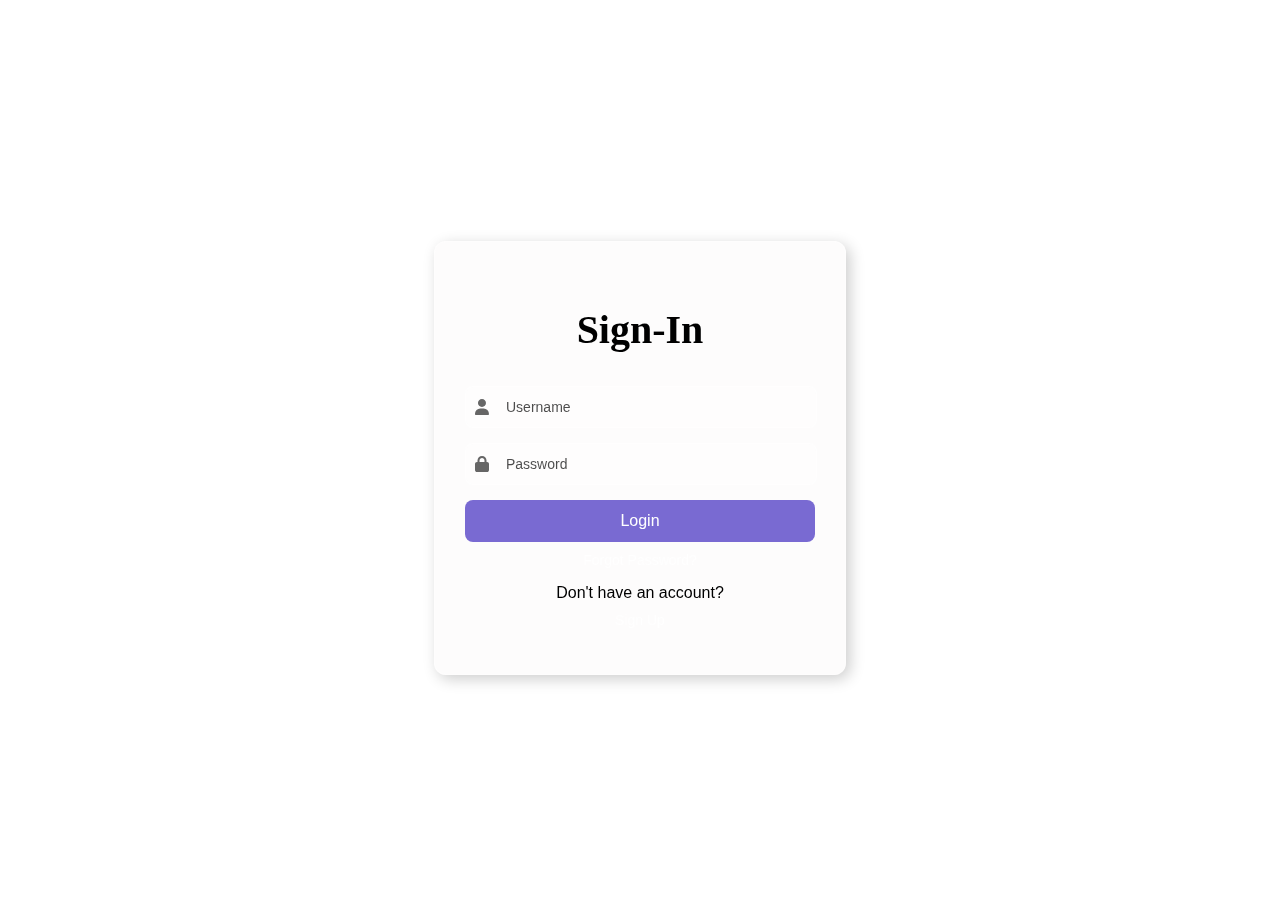
<file: index.html>
<!DOCTYPE html>
<html lang="en">
<head>
    <meta charset="UTF-8">
    <meta name="viewport" content="width=device-width, initial-scale=1.0">
    <title>Auth System</title>
    <link rel="stylesheet" href="https://cdnjs.cloudflare.com/ajax/libs/font-awesome/6.0.0/css/all.min.css">
    <link rel="stylesheet" href="style.css">
</head>
<body>
    <div class="container">
        
        <!-- LOGIN FORM -->
        <div id="login-section">
            <h2>Sign-In</h2>
            <div class="input-container">
                <i class="fas fa-user"></i>
                <input type="text" id="login-username" placeholder="Username" required>
            </div>
            <div class="input-container">
                <i class="fas fa-lock"></i>
                <input type="password" id="login-password" placeholder="Password" required>
            </div>
            <button id="loginBtn">Login</button>
            <a href="#" id="show-forgot">Forgot Password?</a>
            <p>Don't have an account? <a href="#" id="show-signup">Sign Up</a></p>
        </div>

        <!-- SIGNUP FORM -->
        <div id="signup-section" style="display: none;">
            <h2>Sign Up</h2>
            <div class="input-container">
                <i class="fas fa-user"></i>
                <input type="text" id="signup-username" placeholder="Username" required>
            </div>
            <div class="input-container">
                <i class="fas fa-envelope"></i>
                <input type="email" id="signup-email" placeholder="Email " required>
            </div>
            <div class="input-container">
                <i class="fas fa-lock"></i>
                <input type="password" id="signup-password" placeholder="Password" required>
            </div>
            <div class="input-container">
                <i class="fas fa-lock"></i>
                <input type="password" id="signup-confirm-password" placeholder="Confirm Password" required>
            </div>
            <button id="signupBtn">Sign Up</button>
            <p>Already have an account? <a href="#" id="show-login">Login</a></p>
        </div>

        <!-- FORGOT PASSWORD FORM -->
        <div id="forgot-section" style="display: none;">
            <h2>Forgot Password</h2>
            <div class="input-container">
                <i class="fas fa-envelope"></i>
                <input type="email" id="forgot-email" placeholder="Enter your email" required>
            </div>
            <button id="sendOtpBtn">Get OTP</button>

            <div id="otp-section" style="display:none;">
                <div class="input-container">
                    <i class="fas fa-key"></i>
                    <input type="text" id="otp" placeholder="Enter OTP" required>
                </div>
                <div class="input-container">
                    <i class="fas fa-lock"></i>
                    <input type="password" id="new-password" placeholder="New Password" required>
                </div>
                <div class="input-container">
                    <i class="fas fa-lock"></i>
                    <input type="password" id="confirm-new-password" placeholder="Confirm New Password" required>
                </div>
                <button id="resetPasswordBtn">Reset Password</button>
            </div>

            <p>Remembered? <a href="#" id="show-login2">Login</a></p>
        </div>
    </div>

    <script src="https://code.jquery.com/jquery-3.6.0.min.js"></script>
    <script src="script.js"></script>
</body>
</html>
</file>
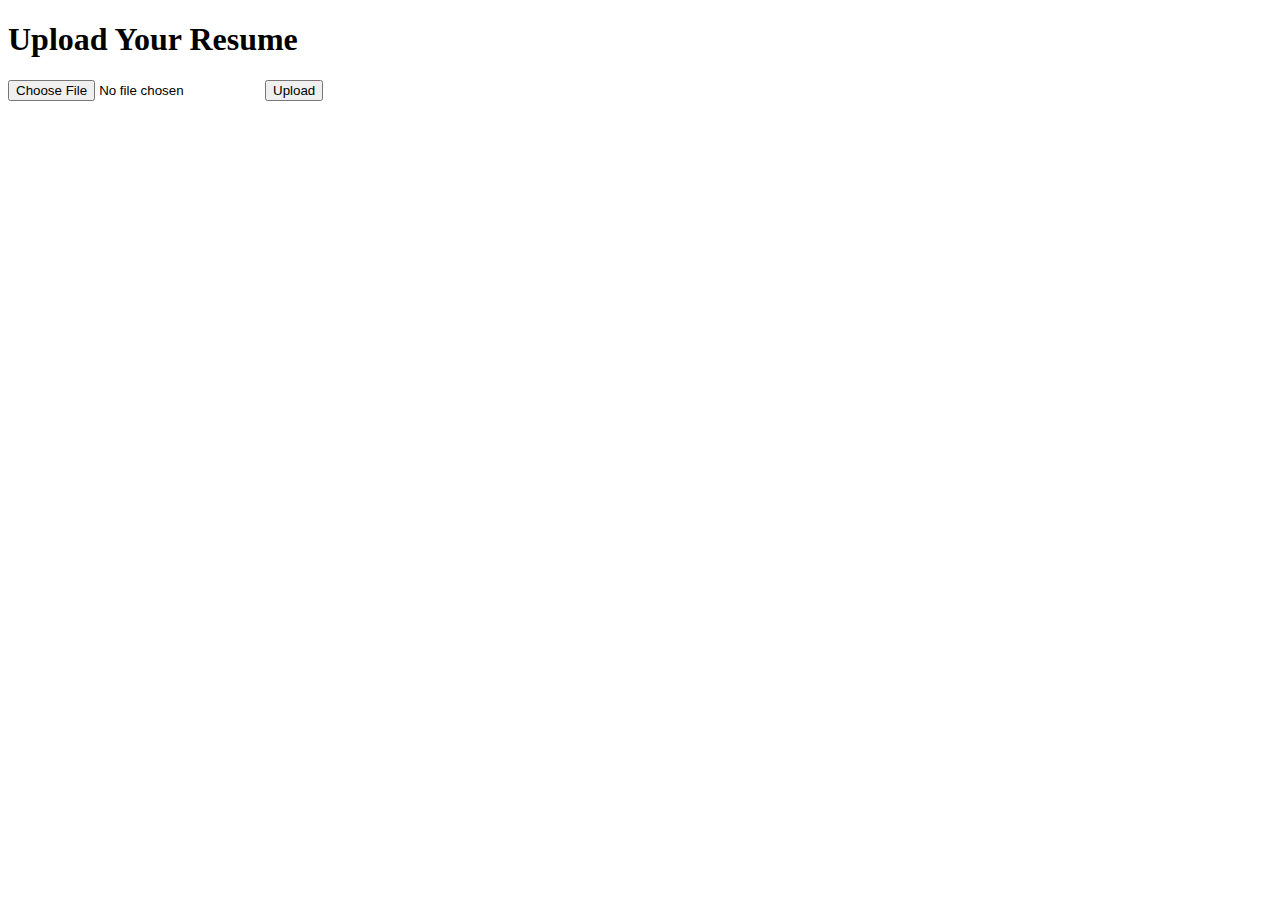
<file: Resume_parse/index.html>
<!-- filepath: d:\templates\index.html -->
<!DOCTYPE html>
<html lang="en">
<head>
    <meta charset="UTF-8">
    <meta name="viewport" content="width=device-width, initial-scale=1.0">
    <title>Resume Upload</title>
</head>
<body>
    <h1>Upload Your Resume</h1>
    <form action="/upload_resume" method="post" enctype="multipart/form-data">
        <input type="file" name="resume" accept=".docx, .pdf">
        <button type="submit">Upload</button>
    </form>
</body>
</html>
</file>
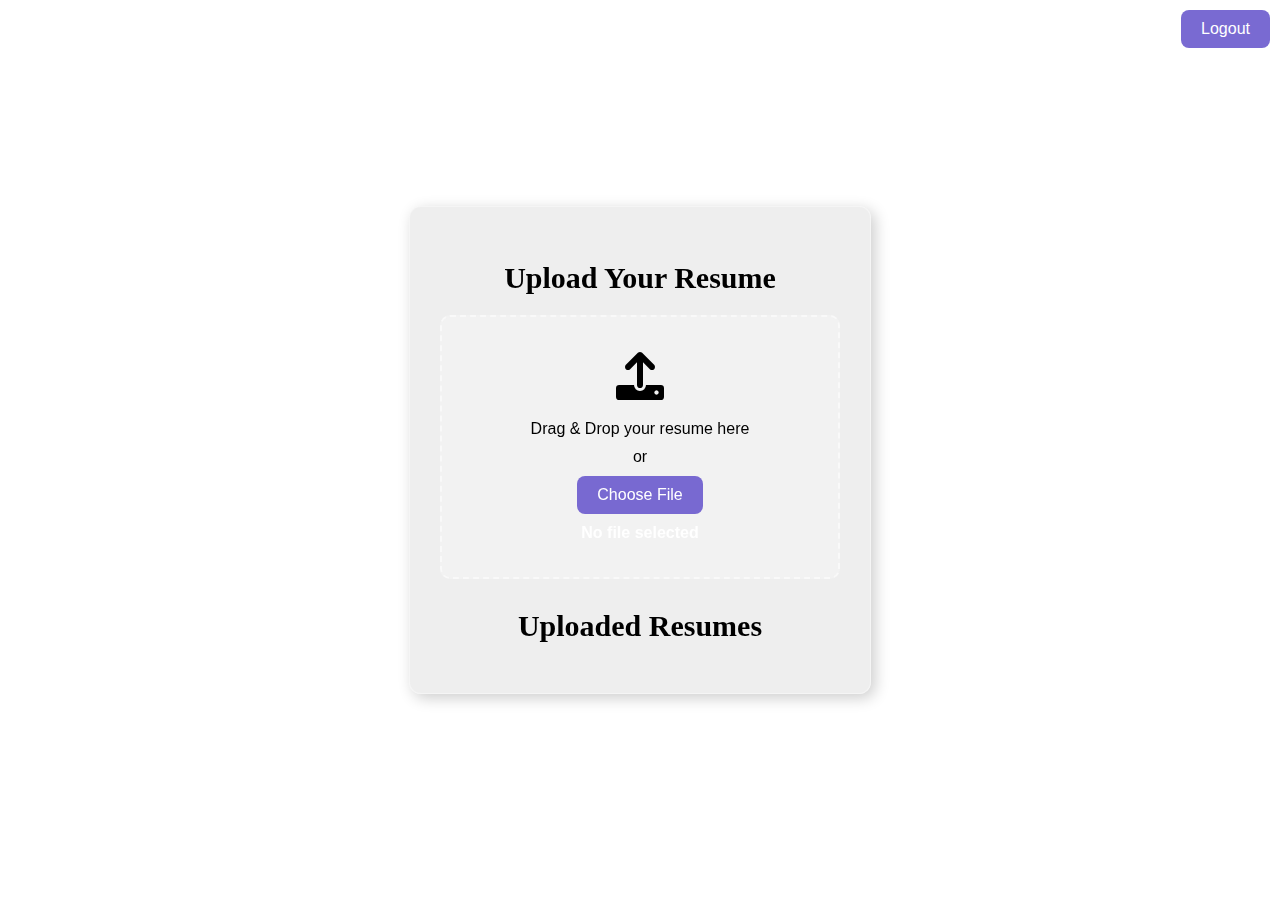
<file: upload/index.html>
<!DOCTYPE html>
<html lang="en">
<head>
  <meta charset="UTF-8">
  <meta name="viewport" content="width=device-width, initial-scale=1.0">
  <title>Resume Upload & Management</title>
  <link rel="stylesheet" href="style.css">
  <link rel="stylesheet" href="https://cdnjs.cloudflare.com/ajax/libs/font-awesome/6.0.0-beta3/css/all.min.css">
  <script src="https://code.jquery.com/jquery-3.6.0.min.js"></script>
</head>
<body>
  <div class="logout-container">
    <form id="logoutForm" action="upload.php?action=logout" method="post">
      <button type="submit" class="btn btn-logout">Logout</button>
    </form>
  </div>
  <div class="container">
    <h2>Upload Your Resume</h2>
    <form id="uploadForm" enctype="multipart/form-data">
      <div class="drop-area" id="dropArea">
        <i class="fas fa-upload fa-3x"></i>
        <p>Drag & Drop your resume here</p>
        <p>or</p>
        <button type="button" id="fileSelectBtn">Choose File</button>
        <input type="file" id="fileInput" accept=".pdf,.doc,.docx" hidden>
        <p id="fileName">No file selected</p>
      </div>
    </form>
    <h3>Uploaded Resumes</h3>
    <ul id="resumeList"></ul>
  </div>

  <script src="script.js"></script>
</body>
</html>
</file>
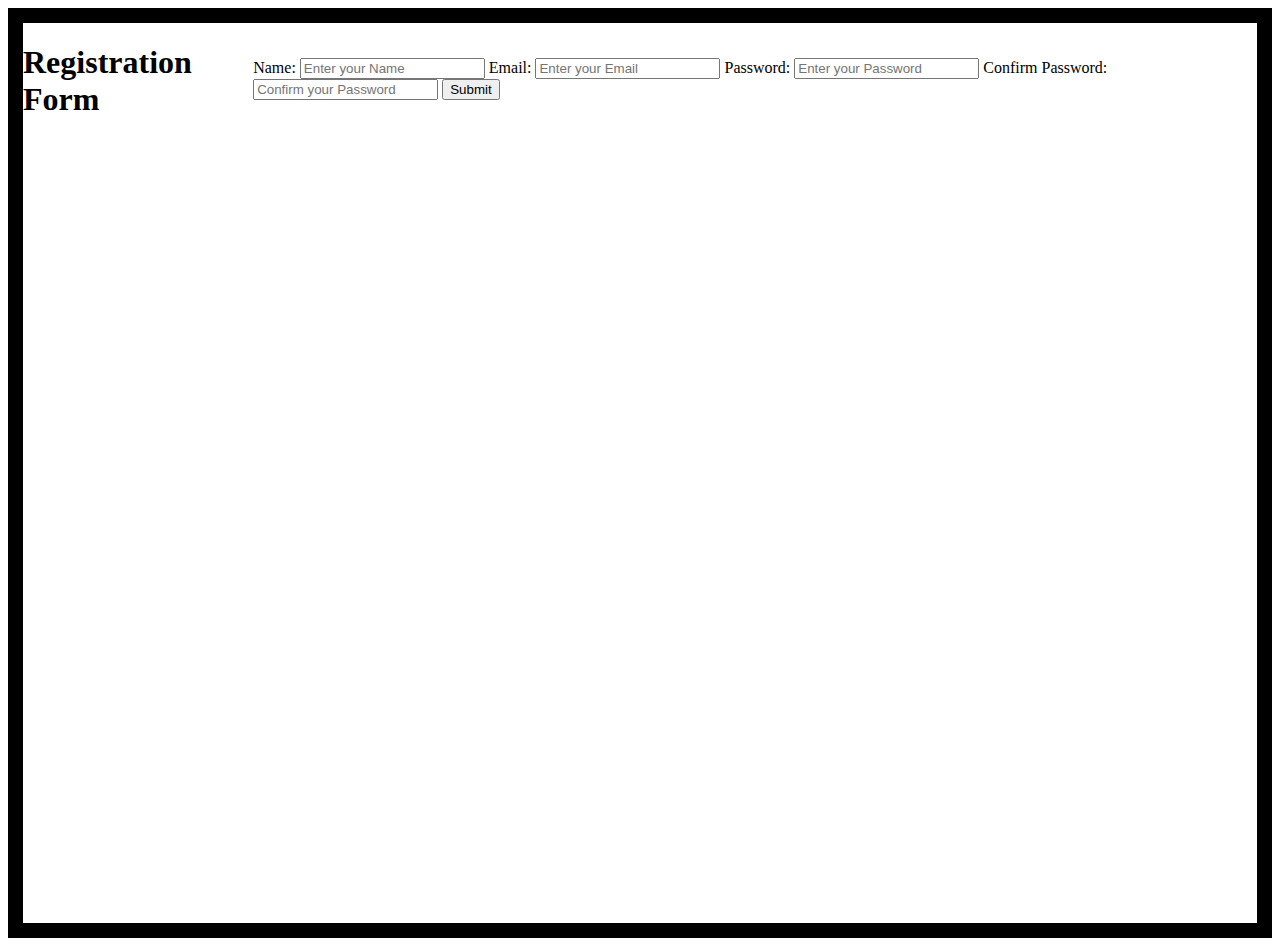
<file: Resume_parse/Form.html>
<html>
    <head>
        <meta charset = "UTF-8">
        <title>Registration Form</title>
        <link rel="stylesheet" href="style.css">
    </head>
    <body>
        <div class="container">
            <h1>Registration Form</h1>
            <form action="form.php" method="post">
                <label for="name">Name:</label>
                <input type="text" name="name" id="name" placeholder="Enter your Name" required>
                <label for="email">Email:</label>
                <input type="email" name="email" id="email" placeholder="Enter your Email" required>
                <label for="password">Password:</label>
                <input type="password" name="password" id="password" placeholder="Enter your Password" required>
                <label for="confirm_password">Confirm Password:</label>
                <input type="password" name="confirm_password" id="confirm_password" placeholder="Confirm your Password" required>
                <button type="submit" value="Submit">Submit</button>
            </form>
        </div>
    </body>
</html>
</file>
<file: style.css>
/* Apply a background that blends well with the image */
body {
    background: url('https://images.unsplash.com/photo-1465056836041-7f43ac27dcb5?fm=jpg&q=60&w=3000&ixlib=rb-4.0.3&ixid=M3wxMjA3fDB8MHxwaG90by1wYWdlfHx8fGVufDB8fHx8fA%3D%3D') no-repeat center center/cover;
    height: 100vh;
    display: flex;
    justify-content: center;
    align-items: center;
    font-family: 'Arial', sans-serif;
}

/* Glassmorphism container */
.container {
    background: rgba(247, 245, 245, 0.3);  /* 30% Grey */
    padding: 30px;
    border-radius: 12px;
    box-shadow: 4px 4px 15px rgba(0, 0, 0, 0.2); /* 5% Black */
    width: 350px;
    text-align: center;
    backdrop-filter: blur(10px); /* Glass effect */
    border: 1px solid rgba(255, 255, 255, 0.4);
}

/* Input Box with Icons */
.input-container {
    position: relative;
    width: 85%;
    margin-bottom: 15px;
}

.input-container i {
    position: absolute;
    left: 10px;
    top: 50%;
    transform: translateY(-50%);
    color: #666;
    font-size: 16px;
}

.input-container input {
    width: 100%;
    padding: 12px 12px 12px 40px; /* Space for icon */
    border: 1px solid rgba(255, 255, 255, 0.5);
    background: rgba(255, 255, 255, 0.2);
    border-radius: 8px;
    outline: none;
    font-size: 14px;
    color: solid Black;
}

.input-container input::placeholder {
    color: rgba(0, 0, 0, 0.7);
}

/* Buttons */
button {
    width: 100%;
    padding: 12px;
    background: rgba(106, 90, 205, 0.9); /* Soft purple */
    color: white;
    border: none;
    border-radius: 8px;
    cursor: pointer;
    font-size: 16px;
    transition: 0.3s ease-in-out;
}

button:hover {
    background: rgba(72, 61, 139, 0.9);
}

/* Links */
a {
    color: rgba(255, 255, 255, 0.8);
    text-decoration: none;
    font-size: 14px;
    display: block;
    margin-top: 10px;
}

a:hover {
    text-decoration: underline;
}

/* Headings */
h2 {
    font-family: poppins;
    color: solid black;
    font-size: 40px;
}

/* Responsive Design */
@media (max-width: 400px) {
    .container {
        width: 90%;
    }
}
</file>
<file: upload/style.css>
/* Apply a background that blends well with the image */
body {
    background: url('https://images.unsplash.com/photo-1465056836041-7f43ac27dcb5?fm=jpg&q=60&w=3000&ixlib=rb-4.0.3&ixid=M3wxMjA3fDB8MHxwaG90by1wYWdlfHx8fGVufDB8fHx8fA%3D%3D') no-repeat center center/cover;
    height: 100vh;
    display: flex;
    justify-content: center;
    align-items: center;
    font-family: 'Arial', sans-serif;
    margin: 0;
}

/* Glassmorphism container */
.container {
    background: rgba(200, 200, 200, 0.3); /* 30% Grey */
    padding: 30px;
    border-radius: 12px;
    box-shadow: 4px 4px 15px rgba(0, 0, 0, 0.2); /* 5% Black */
    width: 400px;
    text-align: center;
    backdrop-filter: blur(10px); /* Glass effect */
    border: 1px solid rgba(255, 255, 255, 0.4);
    max-height: 90vh;
    overflow-y: auto;
}

/* Headings */
h2, h3 {
    font-family: poppins;
    margin-bottom: 20px;
    color: solid black;
    font-size:30px;
}

/* Drop Area */
.drop-area {
    border: 2px dashed rgba(255, 255, 255, 0.5);
    border-radius: 10px;
    padding: 25px;
    background: rgba(255, 255, 255, 0.2);
    margin-bottom: 20px;
    transition: background 0.3s, border-color 0.3s;
}

.drop-area.dragover {
    background: rgba(255, 255, 255, 0.3);
    border-color: rgba(255, 255, 255, 0.6);
}

.drop-area p, .drop-area i {
    margin: 10px 0;
    color: solid black;
}

/* Buttons */
button, .drop-area button {
    padding: 10px 20px;
    background: rgba(106, 90, 205, 0.9); /* Soft purple */
    color: white;
    border: none;
    border-radius: 8px;
    cursor: pointer;
    font-size: 16px;
    transition: 0.3s ease-in-out;
}

button:hover, .drop-area button:hover {
    background: rgba(72, 61, 139, 0.9);
}

/* File Name */
#fileName {
    margin-top: 10px;
    color: white;
    font-weight: bold;
}

/* List of Uploaded Files */
ul {
    list-style: none;
    padding: 0;
    text-align: left;
}

ul li {
    margin: 10px 0;
    display: flex;
    justify-content: space-between;
    align-items: center;
}

/* Resume Item */
.resume-item {
    display: flex;
    justify-content: space-between;
    align-items: center;
    padding: 10px;
    border-bottom: 1px solid rgba(255, 255, 255, 0.3);
    gap: 10px;
}

/* File Name Styling */
.file-name {
    max-width: 200px;
    overflow: hidden;
    text-overflow: ellipsis;
    white-space: nowrap;
    display: inline-block;
    color: solid black;
}

/* Buttons for actions */
.btn-download, ul li a {
    background-color: rgba(106, 90, 205, 0.9);
    color: white;
    padding: 5px 10px;
    text-decoration: none;
    font-size: 13px; 
    border-radius: 5px;
}

.btn-delete, ul li button {
    background-color: rgba(255, 69, 58, 0.9);
    color: white;
    padding: 5px 10px;
    border: none;
    border-radius: 5px;
    font-size: 13px;
    cursor: pointer;
}

.btn-download:hover {
    background: rgba(72, 61, 139, 0.9);
}

.btn-delete:hover {
    background: rgba(200, 50, 50, 0.9);
}

/* Responsive Design */
@media (max-width: 400px) {
    .container {
        width: 90%;
    }
}

.logout-container {
    position: absolute;
    top: 10px;
    right: 10px;
}

.btn-logout {
    background-color: rgba(106, 90, 205, 0.9);
    color: white;
    border: none;
    padding: 10px 20px;
    cursor: pointer;
}

.btn-logout:hover {
    background-color: rgba(200, 50, 50, 0.9);
}
</file>
<file: Resume_parse/style.css>
#box1{
    background-color: hwb(180 0% 0%);
}
#box2{
    font-size: 10em;;
    background-color: blue;

}
#box3{
    background-color: red;
}
#box4{
    background-color: yellow;
}
.box{
    width: 150px;
    height: 150px;
    font-size: 8em;
    text-align: center;
    border-radius: 15px;
}
.container{
    display: flex;
    border:15px solid black;
    height: 100vh;
    align-items: baseline;
}
</file>
